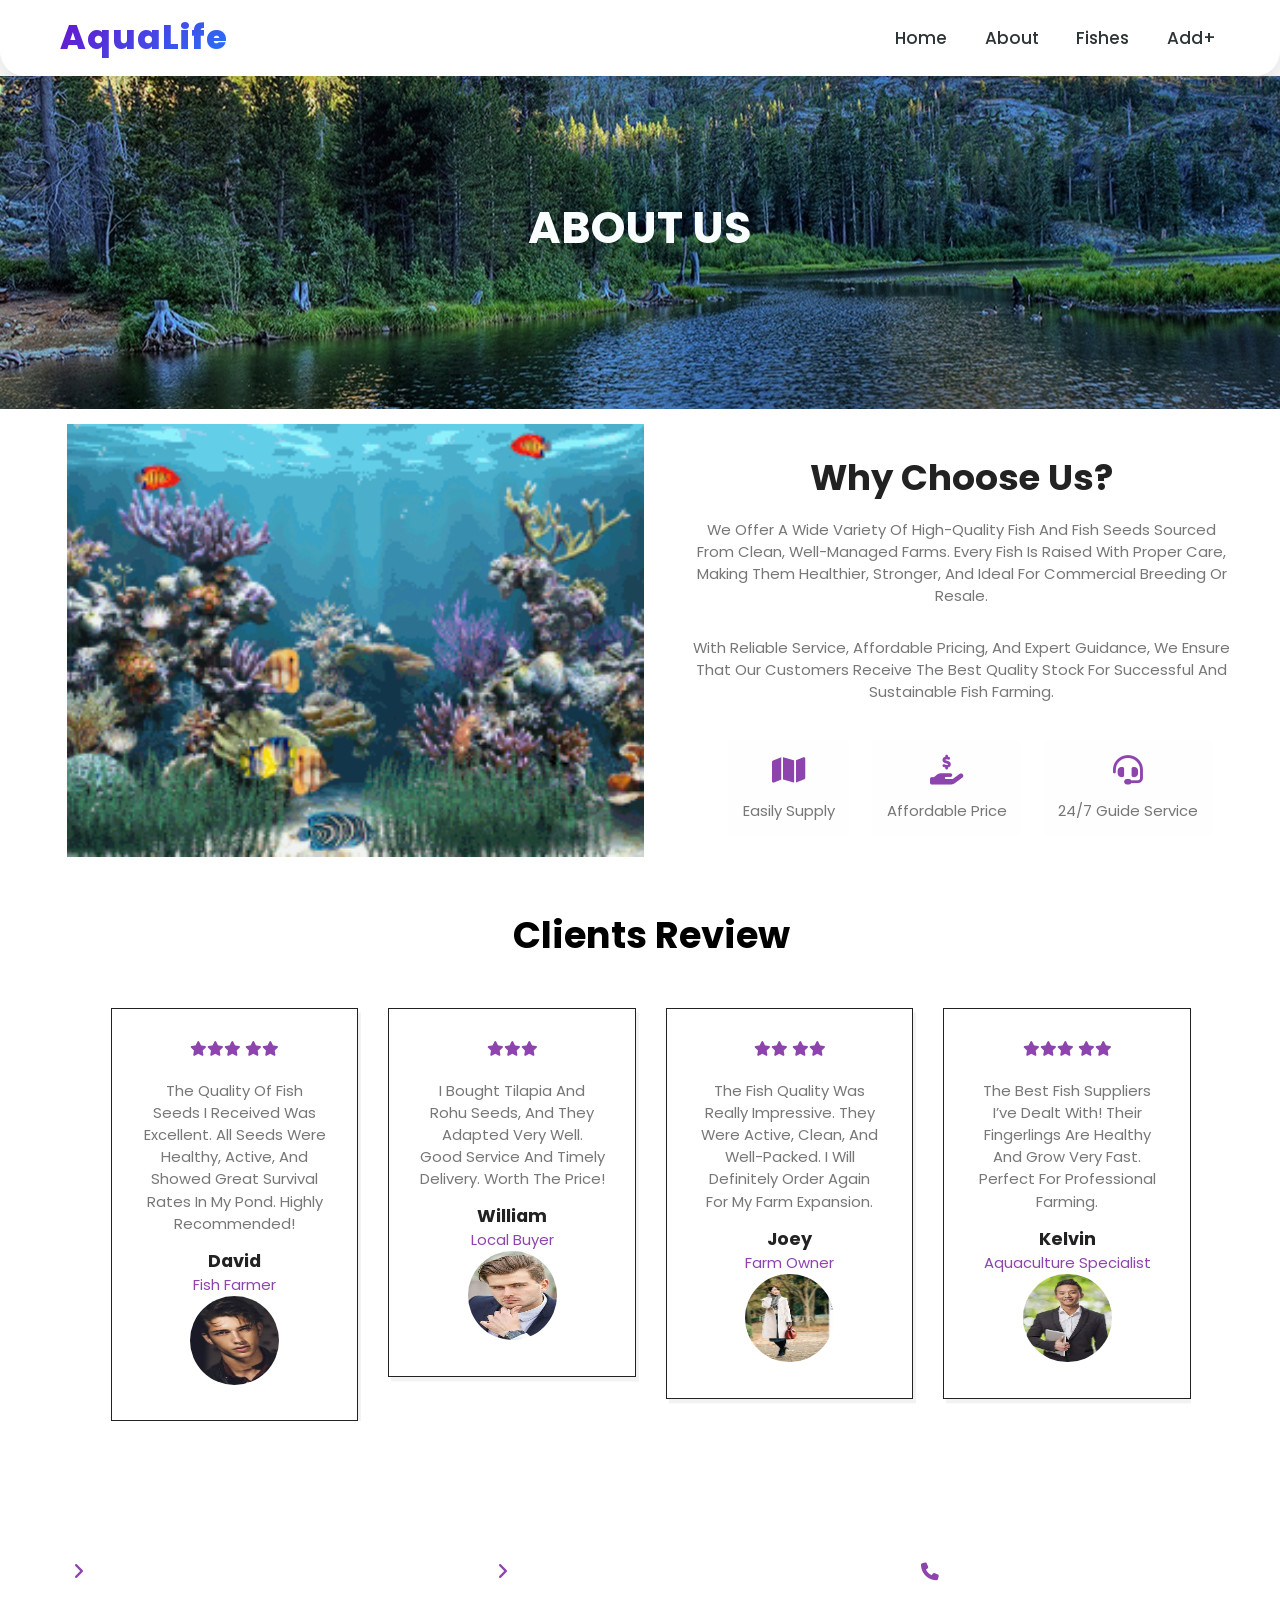
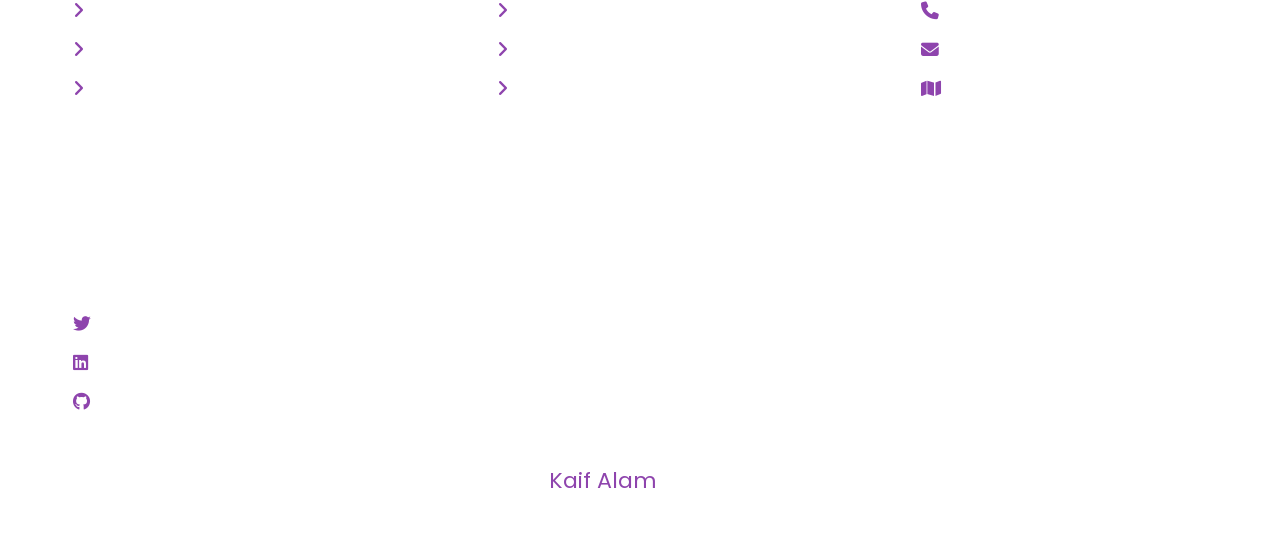
<file: about.html>
<!DOCTYPE html>
<html lang="en">
<head>
    <meta charset="UTF-8">
    <meta http-equiv="X-UA-Compatible" content="IE=edge">
    <meta name="viewport" content="width=device-width, initial-scale=1.0">
    <title>about</title>

    <!-- swiper css link -->
    
    <link
  rel="stylesheet"
  href="https://cdn.jsdelivr.net/npm/swiper@8/swiper-bundle.min.css"/>

    <!-- font awesome cdn link -->
    
    <link rel="stylesheet" href="https://cdnjs.cloudflare.com/ajax/libs/font-awesome/6.2.1/css/all.min.css">

     <!-- custom css file link -->
     <link rel="stylesheet" href="stylesheet.css">
     <!-- <link rel="stylesheet" href="style2.css">
     <link rel="stylesheet" href="style3.css"> -->


</head>
<body>
    <!-- header section starts -->
     <section class="header">
        <a class="logo" href="home.html" >AquaLife</a>
        <nav class="navbar">
            <a href="index.html">home</a>
            <a href="about.html">about</a>
            <a href="package.html">Fishes</a>
            <a href="book.html">Add+</a>

            <!-- for google fonts direct link
            https://fonts.google.com/specimen/Poppins -->
        </nav>

        <div id="menu-btn" class="fas fa-bars"></div>
     </section>
    <!-- header section ends -->

    <div class="heading" style="background:url(images/pond4.jpg) no-repeat">
        <h1 style="color: rgb(249, 253, 253);">about us</h1>
    </div>

    <!-- about section starts -->
    <section class="about">
        <div class="image">
          <img src="images/aquarium-1.gif" alt="error">
        </div>
        <div class="content">
         <h3>Why Choose Us?</h3>

           <p>We offer a wide variety of high-quality fish and fish seeds sourced from clean, well-managed farms. Every fish is raised with proper care, making them healthier, stronger, and ideal for commercial breeding or resale.</p>

           <p>With reliable service, affordable pricing, and expert guidance, we ensure that our customers receive the best quality stock for successful and sustainable fish farming.</p>

            
            <div class="icons-container">
              <div class="icons">
                <i class="fas fa-map"></i>
                <span>Easily Supply</span>
              </div>
              <div class="icons">
                <i class="fas fa-hand-holding-usd"></i>
                <span>affordable price</span>
              </div>
              <div class="icons">
                <i class="fas fa-headset"></i>
                <span>24/7 guide service</span>
              </div>
            </div>
        </div>
    </section>
    <!-- about section ends -->
    <!-- reviews section starts -->
    <section class="reviews">

      <h1 class="heading-title1">clients review</h1>

      <div class="swiper reviews-slider">

      <div class="swiper-wrapper">

  <div class="swiper-slide slide">
    <div class="stars">
      <i class="fas fa-star"></i><i class="fas fa-star"></i><i class="fas fa-star"></i>
      <i class="fas fa-star"></i><i class="fas fa-star"></i>
    </div>
    <p>The quality of fish seeds I received was excellent. All seeds were healthy,
       active, and showed great survival rates in my pond. Highly recommended!</p>
    <h3>David</h3>
    <span>Fish Farmer</span>
    <img src="images/review1.jfif" alt="">
  </div>

  <div class="swiper-slide slide">
    <div class="stars">
      <i class="fas fa-star"></i><i class="fas fa-star"></i><i class="fas fa-star"></i>
    </div>
    <p>I bought Tilapia and Rohu seeds, and they adapted very well. Good service
       and timely delivery. Worth the price!</p>
    <h3>William</h3>
    <span>Local Buyer</span>
    <img src="images/review2.jfif" alt="">
  </div>

  <div class="swiper-slide slide">
    <div class="stars">
      <i class="fas fa-star"></i><i class="fas fa-star"></i>
      <i class="fas fa-star"></i><i class="fas fa-star"></i>
    </div>
    <p>The fish quality was really impressive. They were active, clean, and 
       well-packed. I will definitely order again for my farm expansion.</p>
    <h3>Joey</h3>
    <span>Farm Owner</span>
    <img src="images/review3.jfif" alt="">
  </div>

  <div class="swiper-slide slide">
    <div class="stars">
      <i class="fas fa-star"></i><i class="fas fa-star"></i><i class="fas fa-star"></i>
      <i class="fas fa-star"></i><i class="fas fa-star"></i>
    </div>
    <p>The best fish suppliers I’ve dealt with! Their fingerlings are healthy and
       grow very fast. Perfect for professional farming.</p>
    <h3>Kelvin</h3>
    <span>Aquaculture Specialist</span>
    <img src="images/review4.jfif" alt="">
  </div>

  <div class="swiper-slide slide">
    <div class="stars">
      <i class="fas fa-star"></i><i class="fas fa-star"></i><i class="fas fa-star"></i>
    </div>
    <p>I received Catla and Common Carp seeds. Packaging was secure and the fish 
       were in great condition. Good value for money.</p>
    <h3>Daniel</h3>
    <span>Small Farmer</span>
    <img src="images/review5.jfif" alt="">
  </div>

  <div class="swiper-slide slide">
    <div class="stars">
      <i class="fas fa-star"></i><i class="fas fa-star"></i><i class="fas fa-star"></i>
      <i class="fas fa-star"></i><i class="fas fa-star"></i>
    </div>
    <p>Very professional service and excellent fish breeds. My last batch had 
       almost 98% survival. Truly satisfied!</p>
    <h3>Zessy</h3>
    <span>Commercial Breeder</span>
    <img src="images/review6.jfif" alt="">
  </div>

</div>

    </section>








<!-- footer section starts -->

<section class="footer">
  <div class="box-container">
    <div class="box"> 
         <h3>quick links</h3>
            <a href="index.html"> <i class="fas fa-angle-right"></i>home</a>
            <a href="about.html"><i class="fas fa-angle-right"></i>about</a>
            <a href="package.html"><i class="fas fa-angle-right"></i>fishes</a>
            <a href="book.html"><i class="fas fa-angle-right"></i>add+</a>
    </div>

    <div class="box">
    <h3>extra links</h3>
            <a href="#"> <i class="fas fa-angle-right"></i>ask questions</a>
            <a href="#"><i class="fas fa-angle-right"></i>about us</a>
            <a href="#"><i class="fas fa-angle-right"></i>privacy policy</a>
            <a href="#"><i class="fas fa-angle-right"></i>terms of use</a> 
    </div>

    <div class="box">
    <h3>Contact info</h3>
            <a href="#"> <i class="fas fa-phone"></i> +123-456-7890</a>
            <a href="#"> <i class="fas fa-phone"></i> +111-222-3333</a>
            <a href="#"> <i class="fas fa-envelope" style="text-transform:lowercase" ></i>kaifalam1012@gamil.com</a>
            <a href="#"> <i class="fas fa-map"></i>Saltlake, Kolkata</a>
     </div>

     <div class="box">
      <h3>follow us</h3>
      <a href="#"> <i class="fab fa-twitter"></i>twitter</a>
      <a href="#"> <i class="fab fa-linkedin"></i>linkedin</a>
      <a href="#"> <i class="fab fa-github"></i>github</a>
     </div>

  </div>

  <div class="credit">created by <span>Kaif Alam</span> | all rights reserved</div>
</section>

 <!-- footer section ends -->

 <!-- swipper js link -->
 <script src="https://cdn.jsdelivr.net/npm/swiper@8/swiper-bundle.min.js"></script>

<!-- custom js file link -->
<script src="Script.js" ></script>
</body>
</html>
</file>
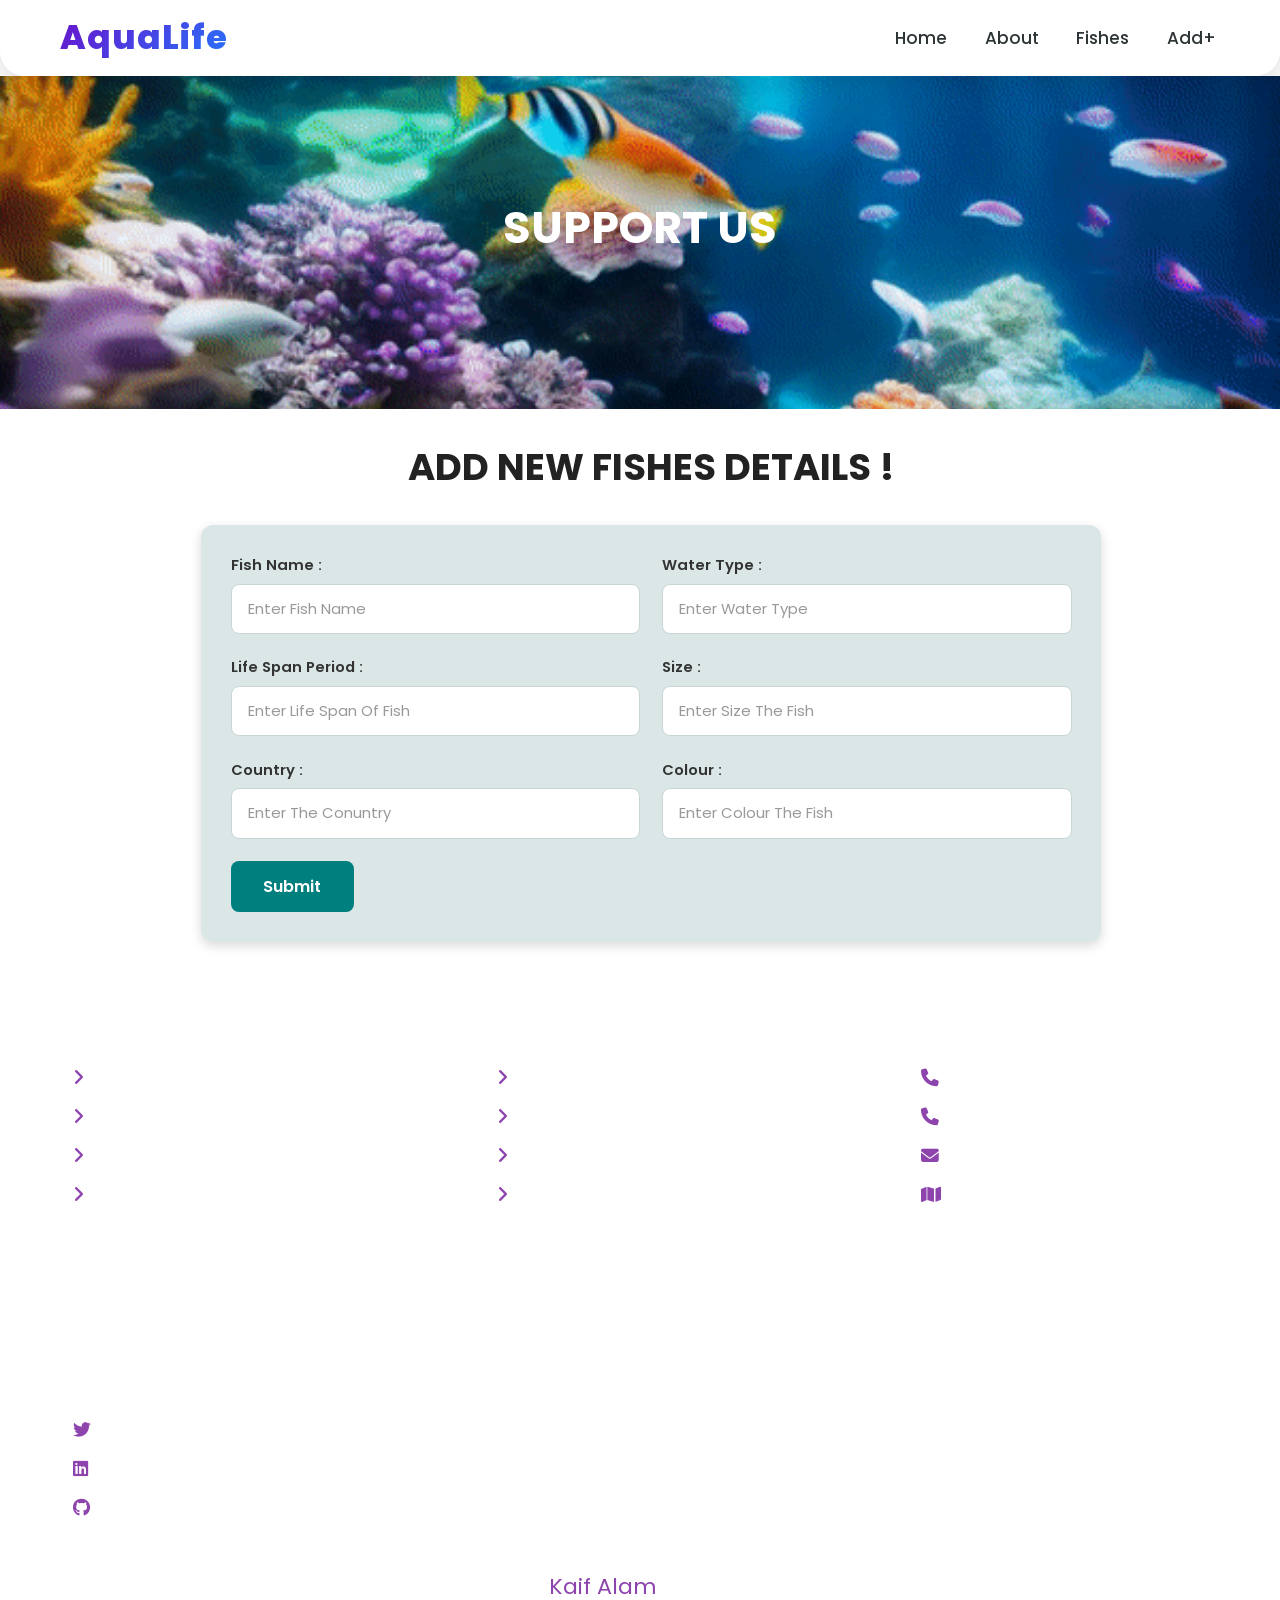
<file: book.html>
<!DOCTYPE html>
<html lang="en">
<head>
    <meta charset="UTF-8">
    <meta http-equiv="X-UA-Compatible" content="IE=edge">
    <meta name="viewport" content="width=device-width, initial-scale=1.0">
    <title>book</title>

    <!-- swiper css link -->
    
    <link
  rel="stylesheet"
  href="https://cdn.jsdelivr.net/npm/swiper@8/swiper-bundle.min.css"/>

    <!-- font awesome cdn link -->
    
    <link rel="stylesheet" href="https://cdnjs.cloudflare.com/ajax/libs/font-awesome/6.2.1/css/all.min.css">

     <!-- custom css file link -->
     <link rel="stylesheet" href="stylesheet.css">
     <!-- <link rel="stylesheet" href="style2.css">
     <link rel="stylesheet" href="style3.css">
     <link rel="stylesheet" href="style4.css"> -->

</head>
<body>
     <!-- header section starts -->
     <section class="header">
        <a class="logo" href="home.html" >AquaLife</a>
        <nav class="navbar">
            <a href="index.html">home</a>
            <a href="about.html">about</a>
            <a href="package.html">Fishes</a>
            <a href="book.html">Add+</a>

            <!-- for google fonts direct link
            https://fonts.google.com/specimen/Poppins -->
        </nav>

        <div id="menu-btn" class="fas fa-bars"></div>
     </section>
    <!-- header section ends -->

    <div class="heading" style="background:url(images/aq4.gif) no-repeat ">
        <h1>Support Us</h1>
    </div>

<SECTION class="booking">
  <H1 class="heading-title">Add New Fishes details !</H1>
  <form action="book_form.php"  method="post" class="book-form">
    <div class="flex">
      <div class="inputBox">
        <span>Fish Name :</span>
        <input type="text" placeholder="enter fish name" name="name">
      </div>
      <div class="inputBox">
        <span>Water type :</span>
        <input type="text" placeholder="enter water type" name="email">
      </div>

      <div class="inputBox">
        <span>Life Span Period :</span>
        <input type="number" placeholder="enter life span of fish" name="phone">
      </div>
       
      <div class="inputBox">
        <span>Size : </span>
        <input type="text" placeholder="enter size the fish" name="size">
      </div>

      <div class="inputBox">
        <span>Country :</span>
        <input type="text" placeholder="enter the conuntry " name="Country">
      </div>
       
      <div class="inputBox">
        <span>Colour : </span>
        <input type="text" placeholder="enter colour the fish" name="colour">
      </div>
      
 </div>

    <input type="submit" value="submit" class="btn" name="send">
  </form>
</SECTION>


<!-- footer section starts -->

<section class="footer">
  <div class="box-container">
    <div class="box"> 
         <h3>quick links</h3>
            <a href="index.html"> <i class="fas fa-angle-right"></i>home</a>
            <a href="about.html"><i class="fas fa-angle-right"></i>about</a>
            <a href="package.html"><i class="fas fa-angle-right"></i>fishes</a>
            <a href="book.html"><i class="fas fa-angle-right"></i>add+</a>
    </div>

    <div class="box">
    <h3>extra links</h3>
            <a href="#"> <i class="fas fa-angle-right"></i>ask questions</a>
            <a href="#"><i class="fas fa-angle-right"></i>about us</a>
            <a href="#"><i class="fas fa-angle-right"></i>privacy policy</a>
            <a href="#"><i class="fas fa-angle-right"></i>terms of use</a> 
    </div>

    <div class="box">
    <h3>Contact info</h3>
            <a href="#"> <i class="fas fa-phone"></i> +123-456-7890</a>
            <a href="#"> <i class="fas fa-phone"></i> +111-222-3333</a>
            <a href="#"> <i class="fas fa-envelope" style="text-transform:lowercase" ></i>kaifalam1012@gamil.com</a>
            <a href="#"> <i class="fas fa-map"></i>Saltlake, Kolkata</a>
     </div>

     <div class="box">
      <h3>follow us</h3>
      <a href="#"> <i class="fab fa-twitter"></i>twitter</a>
      <a href="#"> <i class="fab fa-linkedin"></i>linkedin</a>
      <a href="#"> <i class="fab fa-github"></i>github</a>
     </div>

  </div>

  <div class="credit">created by <span>Kaif Alam</span> | all rights reserved</div>
</section>

 <!-- footer section ends -->

 <!-- swipper js link -->
 <script src="https://cdn.jsdelivr.net/npm/swiper@8/swiper-bundle.min.js"></script>

<!-- custom js file link -->
<script src="Script.js" ></script>
</body>
</html>
</file>
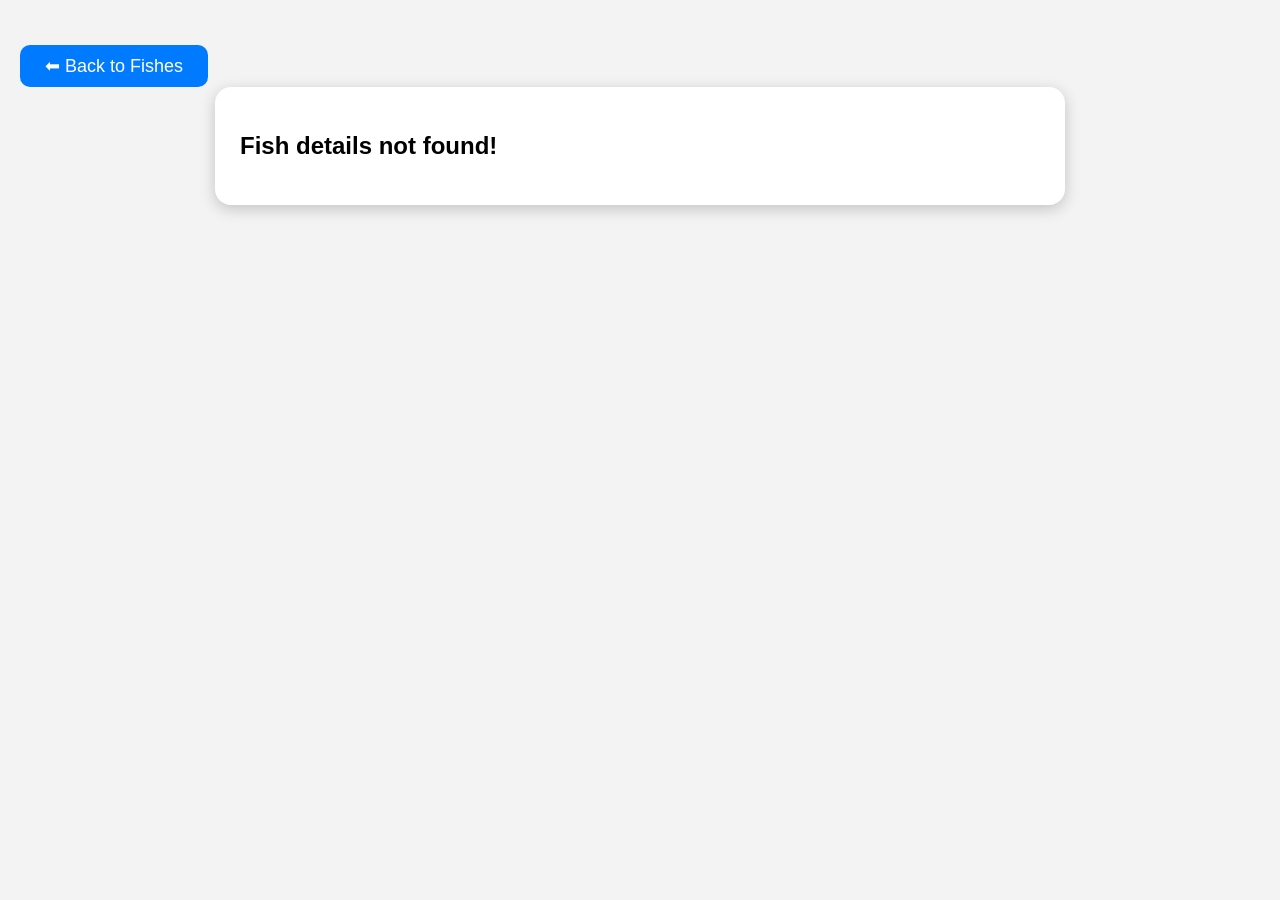
<file: fishdetails.html>
<!DOCTYPE html>
<html lang="en">
<head>
  <meta charset="UTF-8">
  <meta name="viewport" content="width=device-width, initial-scale=1.0">
  <title>Fish Details</title>
  <style>
    body { font-family: Arial, sans-serif; background:#f3f3f3; margin:0; padding:20px; }
    .details-container { max-width:800px; margin:auto; background:#fff; padding:25px; border-radius:16px; box-shadow:0 4px 15px rgba(0,0,0,0.2);}    
    .details-container img { width:100%; height:350px; object-fit:cover; border-radius:10px; }
    h1 { margin-top:20px; }
    .info { margin-top:15px; color:#444; line-height:1.6; font-size:18px; }
    .grid { display:flex; justify-content:space-between; margin-top:15px; }
    .grid div { width:48%; background:#fafafa; padding:15px; border-radius:10px; }
    .back { margin-top:25px; display:inline-block; padding:10px 25px; background:#007bff; color:white; border-radius:10px; text-decoration:none; font-size:18px; }
    .back:hover { background:#0056b3; }
  </style>
</head>
<body>

<a href="package.html" class="back">⬅ Back to Fishes</a>
<div class="details-container" id="fishDetails"></div>
<script>
  const params = new URLSearchParams(window.location.search);
  const fishName = params.get("name");

  fetch("data/fishes.json")
    .then(res => res.json())
    .then(data => {
      const fish = data.find(f => f.name === fishName);
      if (!fish) {
        document.getElementById("fishDetails").innerHTML = `<h2>Fish details not found!</h2>`;
        return;
      }

      document.getElementById("fishDetails").innerHTML = `
        <img src="${fish.image}" alt="${fish.name}">
        <h1>${fish.name}</h1>
        <p class="info">${fish.description || fish.long_description}</p>
        <div class="grid">
          <div>
            <p><b>Life Span:</b> ${fish.age}</p>
            <p><b>Color:</b> ${fish.colors}</p>
          </div>
          <div>
            <p><b>Size:</b> ${fish.size}</p>
            <p><b>Water Type:</b> ${fish.water_type}</p>
          </div>
        </div>
      `;
    });
</script>

</body>
</html>
</file>
<file: stylesheet.css>
@import url("https://fonts.googleapis.com/css2?family=Poppins:wght@100;200;300;400;500;600&display=swap");

:root {
  --main-color: #8e44ad;
  --black: #222;
  --white: #fff;
  --light-black: #777;
  --light-white: #fff9;
  --dark-bg: rgba(0, 0, 0, 0.7);
  --light-bg: #fffefe;
  --border: 0.1rem solid var(--black);
  --box-shadow: 0.2rem 0.3rem rgba(0, 0, 0, 0.05);
  --text-shadow: 0 1.5rem 3rem rgba(0, 0, 0, 0.3);
}


* {
  font-family: "Poppins", sans-serif;
  margin: 0;
  padding: 0;
  box-sizing: border-box;
  outline: none;
  border: none;
  text-decoration: none;
  text-transform: capitalize;
}

html {
  font-size: 92.5%;
  overflow-x: hidden;
}
html ::-webkit-scrollbar {
  width: 1rem;
}

html ::-webkit-scrollbar-track {
  background-color: var(--white);
}

html ::-webkit-scrollbar-thumb {
  background-color: var(--main-color);
}

section {
  padding-left: 4.5rem;
  padding-right: 3rem;
}
.btn {
  display: inline-block;
  background: var(--black);
  margin-top: 1rem;
  color: var(--white);
  font-size: 1.4rem;
  padding: 0.7rem 1rem;
  cursor: pointer;
  border-radius: 5%;
}
.btn:hover {
  background: var(--main-color);
}
/* -------- ULTRA MODERN HEADER -------- */
.header {
  position: sticky;
  top: 0;
  width: 100%;
  z-index: 1000;

  display: flex;
  justify-content: space-between;
  align-items: center;

  padding: 12px 60px;
  border-radius: 0 0 25px 25px;

  background: rgba(255, 255, 255, 0.25);
  backdrop-filter: blur(15px);
  -webkit-backdrop-filter: blur(15px);

  box-shadow: 0 8px 30px rgba(0,0,0,0.15);
  border-bottom: 1px solid rgba(255,255,255,0.4);

  animation: floatDown 0.6s ease-in-out;
}

/* subtle slide animation */
@keyframes floatDown {
  from { transform: translateY(-40px); opacity: 0; }
  to   { transform: translateY(0); opacity: 1; }
}

/* -------- LOGO -------- */
.header .logo {
  font-size: 2.3rem;
  font-weight: 800;
  font-family: "Poppins", sans-serif;
  letter-spacing: 1px;
  text-decoration: none;

  background: linear-gradient(135deg, #6a11cb, #2575fc);
  -webkit-background-clip: text;
  color: transparent;

  cursor: pointer;
  transition: transform 0.25s ease;
}

.header .logo:hover {
  transform: scale(1.09);
}

/* -------- NAVIGATION -------- */
.header .navbar {
  display: flex;
  align-items: center;
  gap: 2rem;
}

.header .navbar a {
  text-decoration: none;
  font-size: 1.15rem;
  font-weight: 500;
  font-family: "Poppins", sans-serif;

  position: relative;
  padding: 8px 4px;
  color: #2d3436;
  transition: 0.3s ease;
}

/* underline hover effect */
.header .navbar a::after {
  content: "";
  position: absolute;
  bottom: -4px;
  left: 0;

  width: 0%;
  height: 3px;
  border-radius: 5px;
  background: linear-gradient(90deg, #6a11cb, #2575fc);

  transition: width 0.35s ease;
}

.header .navbar a:hover::after,
.header .navbar a.active::after {
  width: 100%;
}

.header .navbar a:hover {
  color: #6a11cb;
  transform: translateY(-2px);
}

/* -------- MENU ICON -------- */
#menu-btn {
  display: none;
  font-size: 2rem;
  cursor: pointer;
  padding: 8px;
  border-radius: 10px;

  background: rgba(255,255,255,0.35);
  transition: 0.3s ease;
}

#menu-btn:hover {
  transform: scale(1.15);
  background: rgba(255,255,255,0.55);
}

/* -------- RESPONSIVE MENU -------- */
@media (max-width: 820px) {
  .header {
    padding: 12px 25px;
  }

  #menu-btn {
    display: block;
  }

  .navbar {
    position: absolute;
    width: 100%;
    top: 100%;
    left: 0;

    flex-direction: column;
    padding: 20px 0;

    gap: 1.2rem;
    display: none;

    background: rgba(255,255,255,0.92);
    backdrop-filter: blur(15px);
    border-radius: 0 0 22px 22px;
    box-shadow: 0 10px 25px rgba(0,0,0,0.15);
  }

  .navbar a {
    font-size: 1.25rem;
    padding: 10px 0;
  }
}
.home {
  padding: 0;
  display: block;
}
.home .swiper-slide {
  text-align: center;
  padding: -50rem;
  display: flex;
  align-items: center;
  justify-content: center;
  background-size: cover !important;
  /* background-size:auto ; */
  background-position: center !important; 
  min-height: 35rem;
}
.home .swiper-slide .content {
  width: 75rem;
}

.home .swiper-slide .content span {
  display: block;
  font-size: 1rem;
  color: var(--light-white);
}
.home .swiper-slide .content h3 {
  text-transform: uppercase;
  font-size: 2rem;
  color: var(--white);
  line-height: 1;
  text-shadow: var(--text-shadow);
  padding: 0.7rem 0;
}

.services {
  padding: 2rem 0rem 0rem 2rem;
}
.services .heading-title {
  padding-left: 2rem;
}
.services .box-container {
  padding: 2rem;
  display: grid;
  grid-template-columns: repeat(auto-fit, minmax(10rem, 2fr));
  gap: 1rem;
}
.services .box-container .box {
  padding: 1.2rem 0rem;
  text-align: center;
  background: var(--main-color);
  cursor: pointer;
}
.services .box-container .box:hover {
  background: var(--black);
}

.services .box-container .box img {
  height: 4rem;
}
.services .box-container .box h3 {
  color: var(--white);
  font-size: 1rem;
  padding-top: 0.7rem;
}


/* footer style start */
.footer {
  background: url(./images/footerbg.jfif)  no-repeat;
  background-size: cover;
  background-position: center;
  background-attachment: fixed;
}

.footer .box-container {
  display: grid;
  /* margin-left: 4rem; */
  gap: 7rem;
  grid-template-columns: repeat(auto-fit, minmax(15rem, 1fr));
}
.footer .box-container .box h3 {
  color: var(--white);
  font-size: 1.7rem;
  padding-bottom: 1rem;
  margin: 2rem 1rem 0.7rem 0.3rem;
}

.footer .box-container .box a {
  color: var(--light-white);
  font-size: 1.2rem;
  padding-bottom: 0.4rem;
  margin: 0.4rem;
  display: block;
}

.footer .box-container .box a i {
  color: var(--main-color);
  padding-right: 0.5rem;
  transition: 0.2s linear;
}

.footer .box-container .box a:hover i {
  padding-right: 1.5rem;
}

.footer .credit {
  text-align: center;
  padding: 1.5rem 0rem 1.5rem 0rem;
  margin: 1rem 0rem;
  border-top: 0.1rem solid var(--light-white);
  font-size: 1.5rem;
  color: var(--white);
}

 /* style2 sheet  */
 .home-about {
  display: flex;
  align-items: center;
  flex-wrap: wrap;
  padding: 0 4rem 0 4rem;
}
.home-about .image {
  flex: 1 1 35rem;
  padding: 1rem 0;
}
.home-about .image img {
  width: 100%;
}
.home-about .content {
  flex: 1 1 35rem;
  padding: 1rem;
  padding-left: 1.5rem;
  margin: 0.5rem 0;
  background: var(--light-bg);
}
.home-about .content h3 {
  font-size: 2.3rem;
  color: var(--black);
}

.home-about .content p {
  font-size: 1.08rem;
  padding: 1rem 0;
  line-height: 2;
  color: var(--black);
}

.footer .credit span {
  color: var(--main-color);
}

.heading-title {
  text-align: center;
  margin:2rem;
  font-size: 2.5rem;
  text-transform: uppercase;
  color: var(--black);
}

.home-package {
  background: var(--light-bg);
  padding: 0 4rem;
  margin: 1.5rem 0 0 0;
}

.home-package h1 {
  text-align: center;
  padding: 0.5rem;
  font-size: 2rem;
}

.home-package .box-container {
  
  display: grid;
  grid-template-columns: repeat(auto-fit, minmax(25rem, 2fr));
  gap: 2rem;
}
.home-package .box-container .box {
  border-radius: 0 0 10% 10%;
  border: var(--border);
  box-shadow: var(--box-shadow);
  background: var(--white);
}
.home-package .box-container .image {
  height: 14rem;
  overflow: hidden;
}
.home-package .box-container .image img {
  height: 100%;
  width: 100%;
  object-fit: cover;
  transition: 0.2s linear;
}
.home-package .box-container .box:hover .image img {
  transform: scale(1.1);
}
.home-package .box-container .content {

  padding: 0.5rem;
  text-align: center;
}

.home-package .box-container .content h3 {
  font-size: 1.8rem;
  color: var(--black);
}

.home-package .box-container .content p {
  font-size: 1rem;
  color: var(--light-black);
  padding: 0.5rem 0;
}
.home-package .load-more {
  text-align: center;
  padding: .2rem 0 .2rem 0;
  margin:2rem;
}
.home-offer {
  margin-top: 10px;;
  text-align: center;
}
.home-offer .content {
  max-width: 60rem;
  margin: 0 auto;
}
.home-offer .content h3 {
  font-size: 2.5rem;
  text-transform: uppercase;
  color: var(--black);
}

.home-offer .content p {
  font-size: 1.1rem;
  color: var(--light-black);
  line-height: 1.5;
  padding: 1rem 0;
}

.heading{
  background-size: cover !important;
  background-position: center !important;
  padding-top: 8rem;
  padding-bottom: 10rem;
  display: flex;
  align-items: center;
  justify-content: center;
}

.heading h1 {
  font-size: 3rem;
  text-transform: uppercase;
  color: var(--white);
  text-shadow: var(--text-shadow);
}

/* style3 sheet */

.about{
  display:flex;
  align-items:center;
  flex-wrap:wrap;
  gap: 3rem;
  margin: 1rem 0rem;
}
.about .image{
  flex:1 1 37rem;
}
.about .image img{
  width: 100%;
}
.about .content {
  flex: 1 1 35rem;
  text-align: center;
}
.about .content h3{
  font-size: 2.4rem;
  color: var(--black);
}
.about .content p{
  font-size: 1rem;
  color: var(--light-black);
  line-height: 1.5;
  padding: 1rem 0;
}
.about .content .icons-container{
  margin-top: 1.5rem;
  padding-left: 2.7rem;
  display: flex;
  flex-wrap: wrap;
  gap:1.5rem;
  align-items: flex-end;
}

.about .content .icons-container .icons{
  background :var(--light-bg);
  padding:1rem;
  flex:1 1 16 rem;
}

.about .content .icons-container .icons i{
font-size:2rem;
margin-bottom: 1rem;
color: var(--main-color);
}
.about .content .icons-container .icons span{
font-size: 1rem;
color: var(--light-black);
display: block;
}

.reviews{
  background:var(--ligt-bg);

  margin: 3rem;
}
.reviews .heading-title1{
  font-size: 2.5rem;
  text-align: center;
  margin:3rem;
}
.reviews .slide{
padding:2rem;
border:var(--border);
background: var(--white);
text-align: center;
box-shadow: var(--box-shadow);
user-select: none;
}

.reviews .slide .stars{
  padding-bottom: .5rem;
}
.reviews .slide .stars i{
  font-size: 1rem;
  color:var(--main-color);
}

.reviews .slide p{
  font-size:1rem; 
  color:var(--light-black);
  line-height: 1.5;
  padding:.8rem 0;

}

.reviews .slide h3{
  font-size: 1.2rem;
  color:var(--black);
}
.reviews .slide span{
  font-size: 1rem;
  color:var(--main-color);
  display: block;
}
.reviews .slide img{
  height: 6rem;
  width: 6rem;
  border-radius: 50%;
  margin-top: 1erm;
}


/* styel4 sheet */
/* grid */
.package .box-container {
  display: grid;
  grid-template-columns: repeat(auto-fill, minmax(22rem, 1fr));
  gap: 2rem;
  padding: 20px 0;
}

/* Card Base */
.package .box-container .box {
  display: none;
  background: #ffffff;
  border-radius: 15px;
  overflow: hidden;
  box-shadow: 0px 6px 20px rgba(0,0,0,0.12);
  /* transition: transform .3s ease, box-shadow .3s ease, opacity .3s ease; */
  opacity: 0;
  border: 1px solid #e5e5e5;
}

.package .box-container .box.show {
  display: block !important;
  opacity: 1;
  transform: translateY(0);
}


/* Image */
.package .box-container .image {
  height: 16rem;
  overflow: hidden;
}
.package .box-container .image img {
  width: 100%;
  height: 100%;
  object-fit: cover;
  transition: transform .6s ease;
}
.package .box-container .box:hover .image img {
  transform: scale(1.15);
}

/* Content */
.package .box-container .content {
  padding: 1rem 1.2rem 2rem 1.2rem;
  text-align: left;
}

.package .box-container .content h3 {
  font-size: 1.6rem;
  color: #003459;
  margin-bottom: .3rem;
  font-weight: 700;
}

.package .box-container .content p {
  color: #444;
  font-size: 1rem;
  line-height: 1.35rem;
}

/* Details Grid */
.details-grid {
  margin-top: .8rem;
  display: flex;
  justify-content: space-between;
  gap: .5rem;
}

.details-grid p {
  margin: 3px 0;
  font-size: .9rem;
  color: #606060;
}
.details-grid strong {
  color: #111;
}

/* Button */
.btn {
  background: linear-gradient(135deg, #334866, #17201b);
  padding: 10px 20px;
  border-radius: 8px;
  color: white;
  font-size: 1rem;
  display: inline-block;
  margin-top: 1rem;
  cursor: pointer;
  text-decoration: none;
  transition: .3s ease;
}
.btn:hover {
  background: linear-gradient(135deg, #004fcc, #009acc);
  transform: translateY(-2px);
}

/* Load More */
.package .load-more {
  text-align: center;
  padding: 2rem 0;
}

/* Search Box */
.search-area {
  width: 100%;
  max-width: 420px;
  margin: 1rem auto 2rem auto;
  position: relative;
}

#searchInput {
  width: 100%;
  padding: 12px 45px 12px 18px;
  border: 2px solid #bfbfbf;
  border-radius: 12px;
  font-size: 1rem;
  outline: none;
  transition: all .3s ease;
}
#searchInput:focus {
  border-color: #0097ff;
  box-shadow: 0 0 8px rgba(0,151,255,0.4);
}

.search-icon {
  position: absolute;
  right: 15px;
  top: 50%;
  transform: translateY(-50%);
  font-size: 1.3rem;
  color: #0078ff;
  cursor: pointer;
}

/* booking form style */

.booking .book-form {
  background: #47858231;
  padding: 2rem;
  margin: 2rem auto;
  max-width: 900px;
  border-radius: 12px;
  box-shadow: 0 4px 12px rgba(0,0,0,0.15);
  font-size: 1rem;
}

.booking .book-form .flex {
  display: flex;
  flex-wrap: wrap;
  gap: 1.5rem;
}

.booking .book-form .flex .inputBox {
  flex: 1 1 45%;
  display: flex;
  flex-direction: column;
}

.booking .book-form .flex .inputBox span {
  font-size: 1rem;
  font-weight: 600;
  color: #333;
  margin-bottom: 0.5rem;
}

.booking .book-form .flex .inputBox input {
  padding: 0.9rem 1.1rem;
  font-size: 1rem;
  border: 1px solid #c9d6d6;
  border-radius: 8px;
  transition: 0.3s ease;
  background: #fff;
}

.booking .book-form .flex .inputBox input:focus {
  border-color: #007f7f;
  box-shadow: 0 0 5px rgba(0,127,127,0.4);
  background: #eefafa;
  outline: none;
}

.booking .book-form .flex .inputBox input::placeholder {
  color: #999;
}

/* Button Styling */
.booking .book-form .btn {
  display: inline-block;
  margin-top: 1.5rem;
  padding: 0.9rem 2.2rem;
  background: #007f7f;
  color: white;
  border-radius: 8px;
  font-weight: 600;
  font-size: 1.1rem;
  cursor: pointer;
  border: none;
  transition: 0.3s;
}

.booking .book-form .btn:hover {
  background: #005c5c;
  transform: translateY(-2px);
}

@media (max-width: 1200px) {
  section {
    padding: 3rem 5%;
  }
  #menu-btn {
    display: none;
  }
}

@media (max-width: 991px) {
  html {
    font-size: 90%;
  }
  section {
    padding: 3rem 2rem;
  }
  #menu-btn {
    display: none;
  }
}

@media (max-width: 750px) {
  html {
    font-size: 90%;
  }
  .heading-title{
    font-size: 3rem;
  }
  .heading h1{
    font-size: 3.5rem;
  }

  #menu-btn {
    margin-left: 2%;
    margin-right: 2%;
    display: inline-block;
    transition: 0.2s linear;
  }

  #menu-btn .fa-times {
    transform: rotate(180deg);
  }

  .header .navbar {
    position: absolute;
    top: 99%;
    left: 0;
    right: 0;
    background-color: var(--white);
    border-top: var(--border);
    padding: 1.5rem;
    clip-path: polygon(0 0, 100% 0, 100% 0%, 0 0);
  }
  .header .navbar.active {
    clip-path: polygon(0 0, 100% 0, 100% 100%, 0% 100%);
  }

  .heading-title {
    font-size: 2.2rem;
  }

  .logo {
    display: block;
  }
  .header .navbar a {
    display: block;
    margin: 2rem;
    text-align: center;
  }
}

/* @media(max-width:350px ){
    html{
        font-size: 100%;}
    

.heading-title{
    font-size: 1.5rem;
}
} */
</file>
